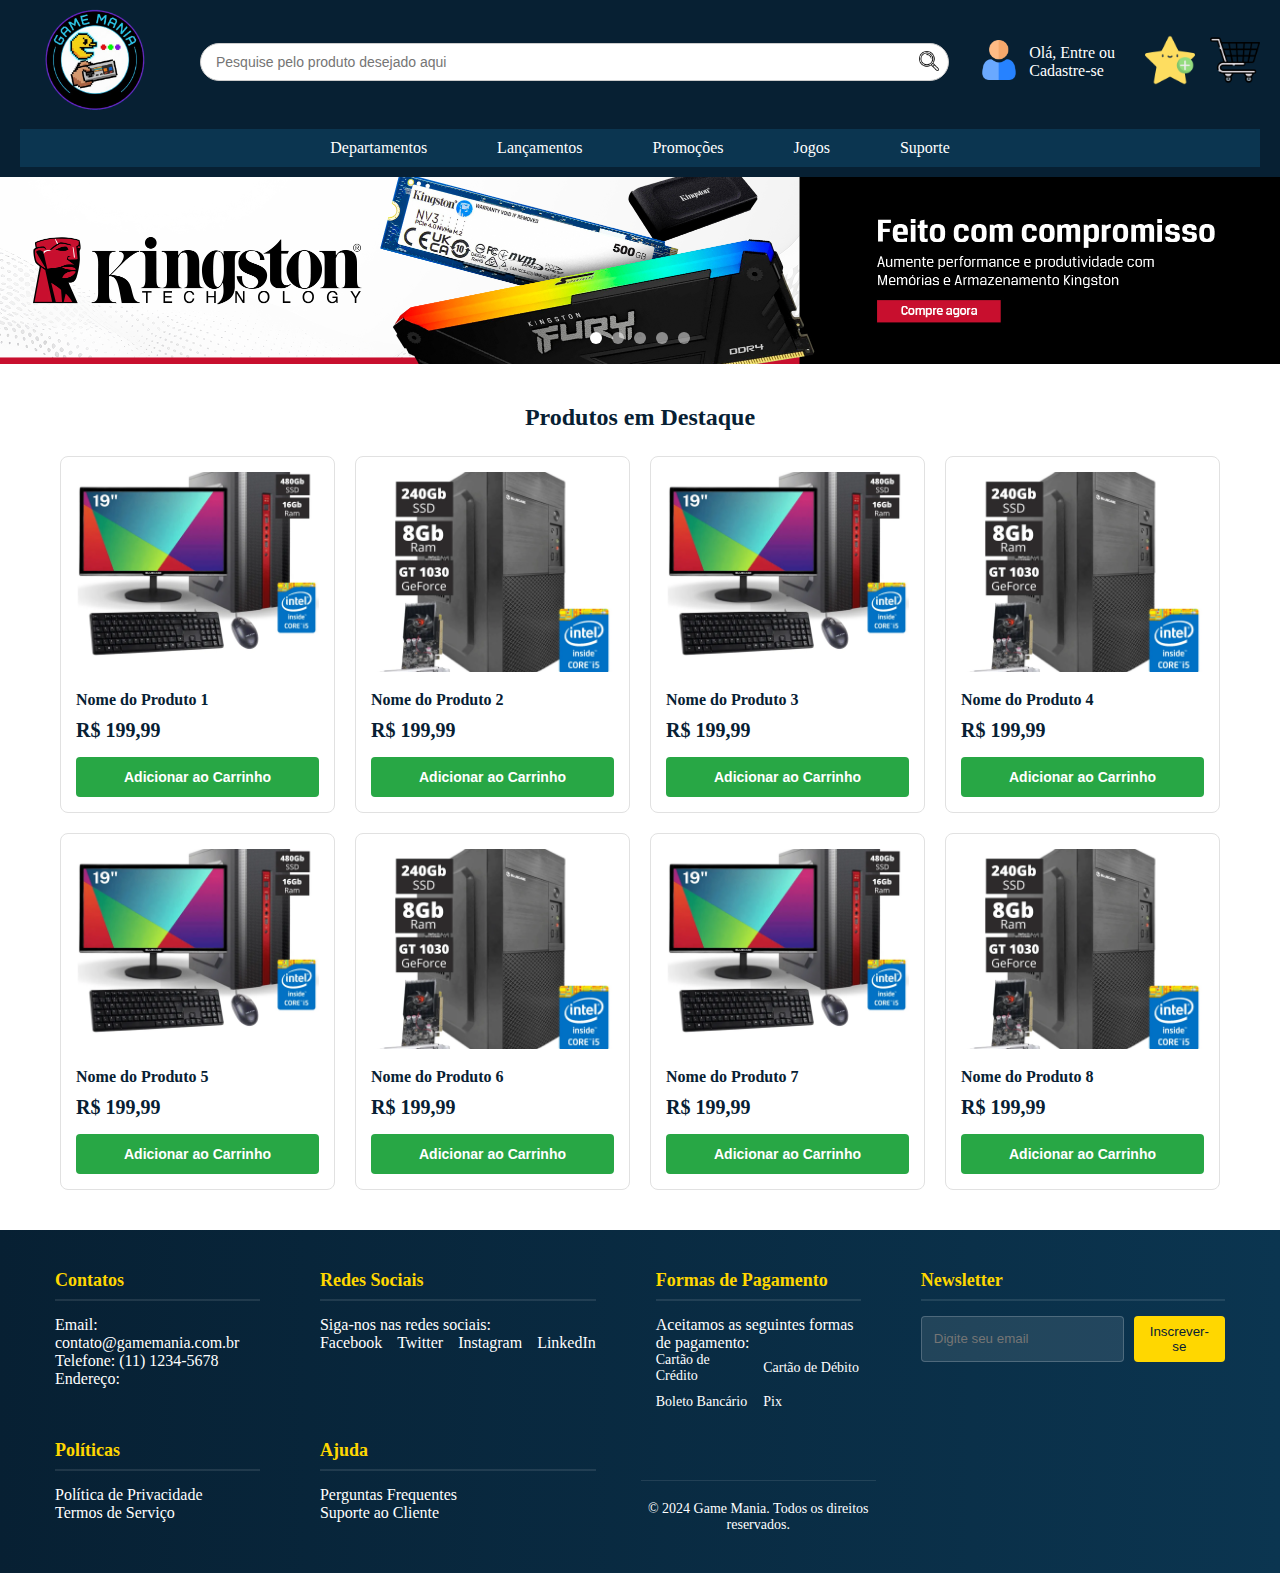
<file: PROJETO GAME MANIA/index.html>
<!DOCTYPE html>
<html lang="pt-br">
<head>
    <meta charset="UTF-8">
    <meta name="viewport" content="width=device-width, initial-scale=1.0">
    <title>Game Mania</title>
    <link rel="stylesheet" href="assets/css/style.css">
</head>
    <body>
        <header class="site-header">
            <nav>
                <ul>
                    <nav class="logo-container search-container">
                        <figure>
                            <a href="index.html" class="logo-text">
                                <img src="assets/imagens/logo.png" alt="Logotipo do e-comerce Game Mania" class="logo">
                            </a>
                        </figure>
                        <form action="#" class="search-bar">
                            <input type="text" placeholder="Pesquise pelo produto desejado aqui" class="search-input">
                            <button type="submit" class="search-button"><img src="assets/imagens/lupa.png" class="search-image" alt="Imagem de lupa para montar o botão de pesquisar"></button>
                        </form>
                        <nav class="user-actions">
                            <figure><img src="assets/imagens/usuario.png" alt="Icone de login da conta"></figure>
                            <nav class="user-text">
                                Olá, <a href="#" class="user-link">Entre</a> ou <nav>
                                    <a href="#" class="user-link">Cadastre-se</a>
                                </nav>
                            </nav>
                        </nav>
                        <nav class="icons-container">
                            <figure>
                                <img src="assets/imagens/favorito_1.png" alt="Botão de produtos favoritos">
                            </figure>
                            <figure>
                                <img src="assets/imagens/carrinho_1.png" alt="Botão de carrinho de compras">
                            </figure>
                        </nav>
                    </nav>
                    
                </ul>
            </nav>
            <nav class="menu-bar">
                <ul>
                    <li><a href="#" class="nav-link dropdown-content">Departamentos</a> <!--<ul>
                        <li><a href="#" class="nav-link">Hardware</a></li>
                        <li><a href="#" class="nav-link">Periféricos</a></li>
                        <li><a href="#" class="nav-link">Armazenamento</a></li>
                        <li><a href="#" class="nav-link">Refrigeração</a></li>
                        <li><a href="#" class="nav-link">Rede</a></li>
                        <li><a href="#" class="nav-link">Acessórios</a></li>
                    </ul>--></li>
                    <li><a href="#" class="nav-link">Lançamentos</a></li>
                    <li><a href="#" class="nav-link">Promoções</a></li>
                    <li><a href="#" class="nav-link">Jogos</a><!--<ul>
                        <li><a href="#" class="nav-link">Ação</a></li>
                        <li><a href="#" class="nav-link">Aventura</a></li>
                        <li><a href="#" class="nav-link">Corrida</a></li>
                        <li><a href="#" class="nav-link">Esportes</a></li>
                        <li><a href="#" class="nav-link">RPG</a></li>
                        <li><a href="#" class="nav-link">Luta</a></li>
                    </ul>--></li>
                    <li><a href="#" class="nav-link">Suporte</a></li>
                </ul>
            </nav>
        </header>
        <main>
            <nav class="banner">
                <figure>
                    <img src="assets/imagens/imagem01.jpg" alt="">
                    <img src="assets/imagens/imagem02.jpg" alt="">
                    <img src="assets/imagens/imagem03.jpg" alt="">
                    <img src="assets/imagens/imagem04.jpg" alt="">
                    <img src="assets/imagens/imagem05.jpg" alt="">
                </figure>
                <nav class="navigation-dots">
                    <section class="dot active"></section>
                    <section class="dot"></section>
                    <section class="dot"></section>
                    <section class="dot"></section>
                    <section class="dot"></section>
                </nav>
            </nav>
            <nav class="produtos">
                <h2>Produtos em Destaque</h2>
                <section class="product-list">
                    <article class="product-item">
                        <img src="assets/imagens/produto1.jpg" alt="Imagem do Produto 1" class="product-image">
                        <h3 class="product-title">Nome do Produto 1</h3>
                        <p class="product-price">R$ 199,99</p>
                        <button class="add-to-cart">Adicionar ao Carrinho</button>
                    </article>
                     <article class="product-item">
                        <img src="assets/imagens/produto2.jpg" alt="Imagem do Produto 2" class="product-image">
                        <h3 class="product-title">Nome do Produto 2</h3>
                        <p class="product-price">R$ 199,99</p>
                        <button class="add-to-cart">Adicionar ao Carrinho</button>
                    </article>
                    <article class="product-item">
                        <img src="assets/imagens/produto3.jpg" alt="Imagem do Produto 3" class="product-image">
                        <h3 class="product-title">Nome do Produto 3</h3>
                        <p class="product-price">R$ 199,99</p>
                        <button class="add-to-cart">Adicionar ao Carrinho</button>
                    </article>
                    <article class="product-item">
                        <img src="assets/imagens/produto4.jpg" alt="Imagem do Produto 4" class="product-image">
                        <h3 class="product-title">Nome do Produto 4</h3>
                        <p class="product-price">R$ 199,99</p>
                        <button class="add-to-cart">Adicionar ao Carrinho</button>
                    </article>
                    <article class="product-item">
                        <img src="assets/imagens/produto5.jpg" alt="Imagem do Produto 5" class="product-image">
                        <h3 class="product-title">Nome do Produto 5</h3>
                        <p class="product-price">R$ 199,99</p>
                        <button class="add-to-cart">Adicionar ao Carrinho</button>
                    </article>
                    <article class="product-item">
                        <img src="assets/imagens/produto6.jpg" alt="Imagem do Produto 6" class="product-image">
                        <h3 class="product-title">Nome do Produto 6</h3>
                        <p class="product-price">R$ 199,99</p>
                        <button class="add-to-cart">Adicionar ao Carrinho</button>
                    </article>
                    <article class="product-item">
                        <img src="assets/imagens/produto7.jpg" alt="Imagem do Produto 7" class="product-image">
                        <h3 class="product-title">Nome do Produto 7</h3>
                        <p class="product-price">R$ 199,99</p>
                        <button class="add-to-cart">Adicionar ao Carrinho</button>
                    </article>
                    <article class="product-item">
                        <img src="assets/imagens/produto8.jpg" alt="Imagem do Produto 8" class="product-image">
                        <h3 class="product-title">Nome do Produto 8</h3>
                        <p class="product-price">R$ 199,99</p>
                        <button class="add-to-cart">Adicionar ao Carrinho</button>
                    </article>
                </section>
            </nav>
        </main>
        <footer class="site-footer">
            <nav class="footer-content">
                <section class="footer-section">
                    <h2>Contatos</h2>
                    <p>Email: contato@gamemania.com.br</p>
                    <p>Telefone: (11) 1234-5678</p>
                    <p>Endereço: </p>
                </section>
                <section class="footer-section">
                    <h2>Redes Sociais</h2>
                    <p>Siga-nos nas redes sociais:</p>
                    <ul class="social-media-links">
                        <li><a href="#">Facebook</a></li>
                        <li><a href="#">Twitter</a></li>
                        <li><a href="#">Instagram</a></li>
                        <li><a href="#">LinkedIn</a></li>
                    </ul>
                </section>
                <section class="footer-section">
                    <h2>Formas de Pagamento</h2>
                    <p>Aceitamos as seguintes formas de pagamento:</p>
                    <ul class="payment-methods">
                        <li>Cartão de Crédito</li>
                        <li>Cartão de Débito</li>
                        <li>Boleto Bancário</li>
                        <li>Pix</li>
                    </ul>
                </section>
                <section class="footer-section">
                    <h2>Newsletter</h2>
                    <form action="#" class="newsletter-form">
                        <input type="email" placeholder="Digite seu email" class="newsletter-input">
                        <button type="submit" class="newsletter-button">Inscrever-se</button>
                    </form>
                </section>
                <section class="footer-section">
                    <h2>Políticas</h2>
                    <p><a href="#">Política de Privacidade</a></p>
                    <p><a href="#">Termos de Serviço</a></p>
                </section>
                <section class="footer-section">
                    <h2>Ajuda</h2>
                    <p><a href="#">Perguntas Frequentes</a></p>
                    <p><a href="#">Suporte ao Cliente</a></p>
                </section>
                <section class="copyright">
                    <p>&copy; 2024 Game Mania. Todos os direitos reservados.</p>
                </section>
            </nav>
        </footer>
    </body>
</html>
</file>
<file: PROJETO GAME MANIA/assets/css/style.css>
/* Reset básico */
* {
    margin: 0;
    padding: 0;
    box-sizing: border-box;
}

/* Header principal */
.site-header {
    padding: 10px 20px;
    background-color: #072033;
}

/* Container do logo e busca */
.logo-container.search-container {
    display: flex;
    align-items: center;
    gap: 30px;
    margin-top: -25px;
    margin-bottom: -10px;
}

/* Logo */
.logo {
    width: 150px;
    height: auto;
}

/* Barra de busca */
.search-bar {
    flex-grow: 1;
    max-width: 950px;
    position: relative;
    display: flex;
    align-items: center;
}

.search-input {
    width: 100%;
    padding: 10px 40px 10px 15px;
    border-radius: 20px;
    border: 1px solid #ccc;
    font-size: 14px;
}

.search-button {
    position: absolute;
    right: 10px;
    background: transparent;
    border: none;
    cursor: pointer;
}

.search-image {
    width: 20px;
    height: 20px;
}

/* Área do usuário */
.user-actions {
    display: flex;
    align-items: center;
    gap: 10px;
}

.user-actions figure img {
    width: 40px;
    height: 40px;
}

.user-text {
    display: block;
    flex-direction: column;
    font-size: 16px;
    color: white;
}

.user-link {
    text-decoration: none;
    color: white;
}

/* Container dos ícones */
.icons-container {
    display: flex;
    align-items: center;
    gap: 15px;
}

.icons-container figure {
    cursor: pointer;
}

.icons-container img {
    width: 50px;
    height: 50px;
    transition: transform 0.2s;
}

/* Efeito hover nos ícones */
.icons-container figure:nth-child(1):hover img {
    content: url('../imagens/favorito_2.png');
    transform: scale(1.1);
}

.icons-container figure:nth-child(2):hover img {
    content: url('../imagens/carrinho_2.png');
    transform: scale(1.1);
}

/* Menu de navegação */
.menu-bar {
    background-color: #0b3550;
    padding: 10px 0;
}

.menu-bar ul {
    display: flex;
    justify-content: center;
    gap: 40px;
    list-style: none;
}

.nav-link {
    text-decoration: none;
    color: white;
    font-size: 16px;
    padding: 5px 15px;
    transition: color 0.3s;
}

.nav-link:hover {
    color: #ffd700;
}

.banner {
    position: relative;
    width: 100%;
    max-width: 2000px;
    overflow: hidden;
}

.banner figure {
    display: flex;
    width: 500%;
    animation: slide 25s infinite;
}

.banner img {
    width: 20%;
    height: auto;
}

/* Botões de navegação (pontos) */
.navigation-dots {
    position: absolute;
    bottom: 20px;
    left: 50%;
    transform: translateX(-50%);
    display: flex;
    gap: 10px;
}

.dot {
    width: 12px;
    height: 12px;
    border-radius: 50%;
    background: rgba(255, 255, 255, 0.5);
    cursor: pointer;
    transition: background 0.3s ease;
}

.dot.active {
    background: #ffffff;
}

/* Botões laterais */
.slider-nav {
    position: absolute;
    top: 50%;
    transform: translateY(-50%);
    width: 40px;
    height: 40px;
    background: rgba(0, 0, 0, 0.5);
    border-radius: 50%;
    cursor: pointer;
    display: flex;
    align-items: center;
    justify-content: center;
    color: white;
    font-size: 24px;
    transition: background 0.3s ease;
}

.slider-nav:hover {
    background: rgba(0, 0, 0, 0.8);
}

/* Animação do slider */
@keyframes slide {
    0% { transform: translateX(0); }
    20% { transform: translateX(0); }
    25% { transform: translateX(-20%); }
    45% { transform: translateX(-20%); }
    50% { transform: translateX(-40%); }
    70% { transform: translateX(-40%); }
    75% { transform: translateX(-60%); }
    95% { transform: translateX(-60%); }
    100% { transform: translateX(-80%); }
}

.produtos {
    max-width: 1200px;
    margin: 40px auto;
    padding: 0 20px;
}

.produtos h2 {
    font-size: 24px;
    color: #072033;
    margin-bottom: 25px;
    text-align: center;
}

.product-list {
    display: grid;
    grid-template-columns: repeat(4, 1fr);
    gap: 20px;
}

.product-item {
    background: #ffffff;
    border: 1px solid #e1e1e1;
    border-radius: 8px;
    padding: 15px;
    transition: transform 0.3s ease, box-shadow 0.3s ease;
}

.product-item:hover {
    transform: translateY(-5px);
    box-shadow: 0 5px 15px rgba(0,0,0,0.1);
}

.product-image {
    width: 100%;
    height: 200px;
    object-fit: cover;
    border-radius: 4px;
    margin-bottom: 15px;
}

.product-title {
    font-size: 16px;
    font-weight: 600;
    color: #072033;
    margin-bottom: 10px;
}

.product-price {
    font-size: 20px;
    color: #072033;
    font-weight: bold;
    margin-bottom: 15px;
}

.add-to-cart {
    width: 100%;
    padding: 12px;
    background-color: #28a745;
    color: white;
    border: none;
    border-radius: 4px;
    font-size: 14px;
    font-weight: 600;
    cursor: pointer;
    transition: all 0.3s ease;
}

.add-to-cart:hover {
    background-color: #218838;
    transform: translateY(-2px);
    box-shadow: 0 4px 8px rgba(40, 167, 69, 0.2);
}


/* Estilo do Footer */
.site-footer {
    background: linear-gradient(90deg, #072033 0%, #0b3550 100%);
    color: #ffffff;
    padding: 40px 20px;
    margin-top: 40px;
}

/* Grid container para organizar as seções */
.footer-content {
    max-width: 1200px;
    margin: 0 auto;
    display: grid;
    grid-template-columns: repeat(4, 1fr);
    gap: 30px;
}

/* Estilos das seções */
.footer-section {
    padding: 0 15px;
}

.footer-section h2 {
    color: #ffd700;
    font-size: 18px;
    margin-bottom: 15px;
    padding-bottom: 8px;
    border-bottom: 2px solid rgba(255,255,255,0.1);
}

/* Links do footer */
.footer-section a {
    color: #ffffff;
    text-decoration: none;
    transition: color 0.3s ease;
}

.footer-section a:hover {
    color: #ffd700;
}

/* Lista de redes sociais */
.social-media-links {
    list-style: none;
    display: flex;
    gap: 15px;
}

.social-media-links a {
    display: flex;
    align-items: center;
    gap: 8px;
}

.social-media-links img {
    width: 24px;
    height: 24px;
}

/* Métodos de pagamento */
.payment-methods {
    list-style: none;
    display: grid;
    grid-template-columns: repeat(2, 1fr);
    gap: 10px;
}

.payment-methods li {
    display: flex;
    align-items: center;
    gap: 8px;
    font-size: 14px;
}

/* Newsletter */
.newsletter-form {
    display: flex;
    gap: 10px;
    margin-top: 15px;
}

.newsletter-input {
    flex: 1;
    padding: 8px 12px;
    border: 1px solid rgba(255,255,255,0.2);
    border-radius: 4px;
    background: rgba(255,255,255,0.1);
    color: #ffffff;
}

.newsletter-button {
    padding: 8px 16px;
    background: #ffd700;
    border: none;
    border-radius: 4px;
    color: #072033;
    cursor: pointer;
    transition: background 0.3s ease;
}

.newsletter-button:hover {
    background: #ffed4a;
}

/* Copyright */
.copyright {
    text-align: center;
    margin-top: 40px;
    padding-top: 20px;
    border-top: 1px solid rgba(255,255,255,0.1);
    font-size: 14px;
}
</file>
